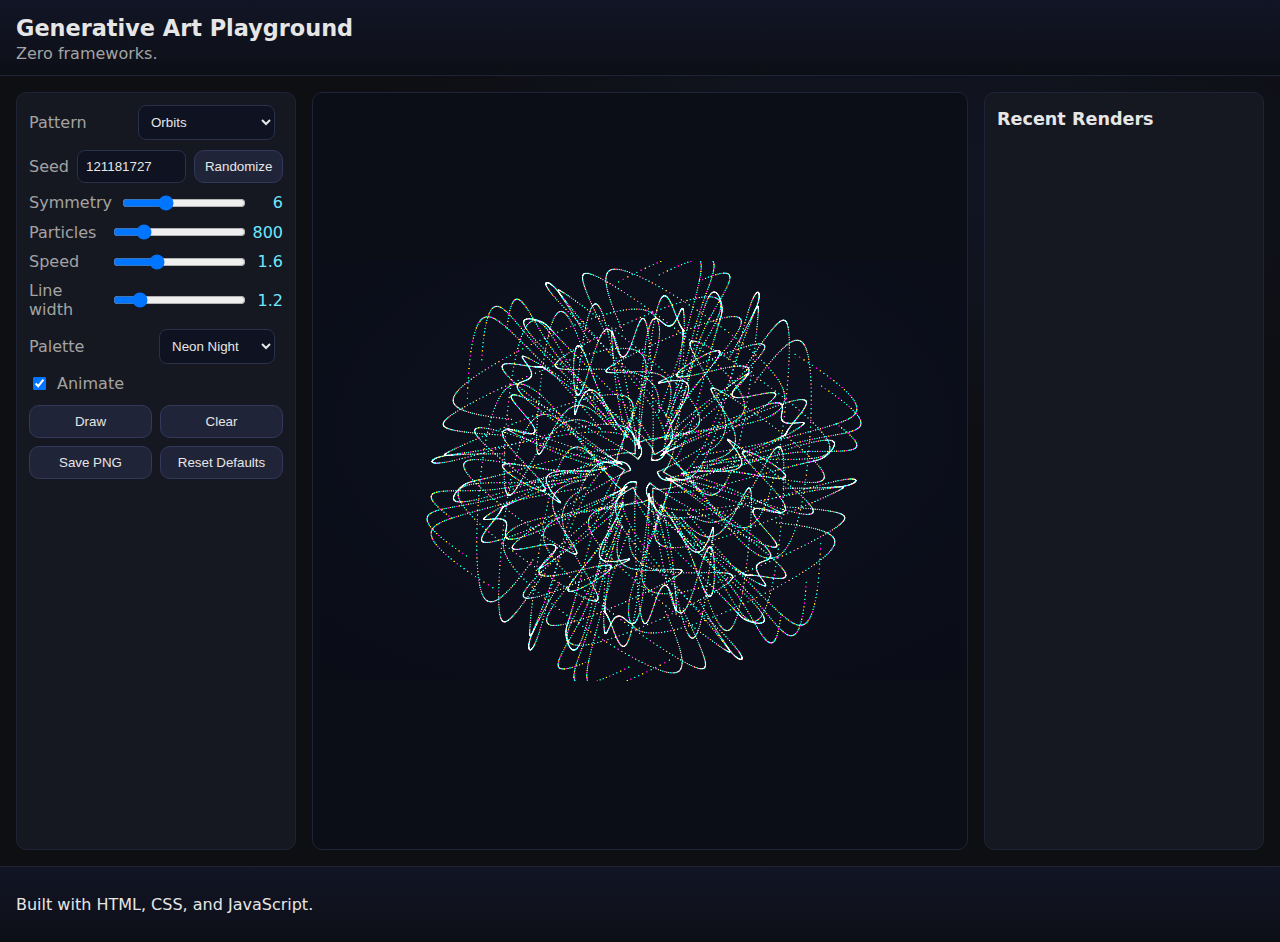
<file: docs/index.html>
<!doctype html>
<html lang="en">
<head>
  <meta charset="utf-8" />
  <title>Generative Art Playground</title>
  <meta name="viewport" content="width=device-width, initial-scale=1" />
  <link rel="stylesheet" href="style.css" />
</head>
<body>
  <header class="app-header">
    <h1>Generative Art Playground</h1>
    <p class="tagline">Zero frameworks.</p>
  </header>

  <main class="app">
    <section class="controls">
      <div class="control-row">
        <label for="pattern"><span>Pattern</span></label>
        <select id="pattern">
          <option value="orbits">Orbits</option>
          <option value="flowfield">Flow Field</option>
          <option value="tiles">Tessellated Tiles</option>
        </select>
      </div>

      <div class="control-row">
        <label for="seed"><span>Seed</span></label>
        <input id="seed" type="text" placeholder="e.g., 12345 or any text" />
        <button id="randomize" type="button">Randomize</button>
      </div>

      <div class="control-row">
        <label for="symmetry"><span>Symmetry</span></label>
        <input id="symmetry" type="range" min="1" max="16" step="1" value="6" />
        <output id="symmetryOut">6</output>
      </div>

      <div class="control-row">
        <label for="particles"><span>Particles</span></label>
        <input id="particles" type="range" min="50" max="4000" step="50" value="800" />
        <output id="particlesOut">800</output>
      </div>

      <div class="control-row">
        <label for="speed"><span>Speed</span></label>
        <input id="speed" type="range" min="0.1" max="5" step="0.1" value="1.6" />
        <output id="speedOut">1.6</output>
      </div>

      <div class="control-row">
        <label for="linewidth"><span>Line width</span></label>
        <input id="linewidth" type="range" min="0.3" max="6" step="0.1" value="1.2" />
        <output id="linewidthOut">1.2</output>
      </div>

      <div class="control-row">
        <label for="palette"><span>Palette</span></label>
        <select id="palette">
          <option value="mono">Monochrome</option>
          <option value="neon">Neon Night</option>
          <option value="sunset">Sunset</option>
          <option value="ocean">Ocean</option>
          <option value="forest">Forest</option>
          <option value="pastel">Pastel</option>
        </select>
      </div>

      <div class="control-row">
        <label class="checkbox">
          <input id="animate" type="checkbox" checked />
          <span>Animate</span>
        </label>
      </div>

      <div class="buttons">
        <button id="draw" type="button">Draw</button>
        <button id="clear" type="button">Clear</button>
        <button id="save" type="button">Save PNG</button>
        <button id="reset" type="button">Reset Defaults</button>
      </div>
    </section>

    <section class="canvas-wrap">
      <canvas id="art" aria-label="Generative art canvas"></canvas>
    </section>

    <aside class="gallery">
      <h2>Recent Renders</h2>
      <div id="thumbs" class="thumbs" role="list"></div>
    </aside>
  </main>

  <footer class="app-footer">
    <p>Built with HTML, CSS, and JavaScript.</p>
  </footer>

  <script src="script.js"></script>
</body>
</html>
</file>
<file: docs/style.css>
:root {
  --bg: #0e0f13;
  --panel: #161821;
  --accent: #6ee7ff;
  --text: #e6e6e6;
  --muted: #a3a3a3;
  --btn: #202438;
  --btn-hover: #2a3150;
  --focus: #9ae6b4;
}

* { box-sizing: border-box; }
html, body { height: 100%; }
body {
  margin: 0;
  background: radial-gradient(1200px 600px at 70% 20%, #121525 0%, var(--bg) 45%);
  color: var(--text);
  font-family: ui-sans-serif, system-ui, Segoe UI, Roboto, Arial, sans-serif;
}

.app-header, .app-footer {
  padding: 0.75rem 1rem;
  background: linear-gradient(180deg, #121525, #0d0f17);
  border-bottom: 1px solid #1f2336;
}
.app-footer { border-top: 1px solid #1f2336; border-bottom: none; }

h1 { font-size: 1.4rem; margin: 0.2rem 0; }
.tagline { color: var(--muted); margin: 0; }

.app {
  display: grid;
  grid-template-columns: 280px 1fr 280px;
  gap: 1rem;
  padding: 1rem;
  min-height: calc(100vh - 110px);
}

.controls, .gallery {
  background: var(--panel);
  border: 1px solid #1f2336;
  border-radius: 10px;
  padding: 0.75rem;
}

.controls .control-row {
  display: grid;
  grid-template-columns: 1fr auto auto;
  align-items: center;
  gap: 0.5rem;
  margin-bottom: 0.6rem;
}
.controls .control-row label { color: var(--muted); }
.controls input[type="text"], .controls select {
  background: #0f1220;
  color: var(--text);
  border: 1px solid #2a2f4a;
  border-radius: 8px;
  padding: 0.5rem;
  width: 100%;
}
.controls input[type="range"] { width: 100%; }
.controls output {
  width: 3ch;
  text-align: right;
  color: var(--accent);
  font-variant-numeric: tabular-nums;
}

.checkbox { display: flex; align-items: center; gap: 0.5rem; }

.buttons {
  display: grid;
  grid-template-columns: repeat(2, 1fr);
  gap: 0.5rem;
  margin-top: 0.75rem;
}
button {
  background: var(--btn);
  color: var(--text);
  border: 1px solid #32385c;
  border-radius: 10px;
  padding: 0.5rem 0.6rem;
  cursor: pointer;
}
button:hover { background: var(--btn-hover); }
button:focus-visible { outline: 2px solid var(--focus); outline-offset: 2px; }

.canvas-wrap {
  background: #0b0e17;
  border: 1px solid #1f2336;
  border-radius: 10px;
  padding: 0.25rem;
  display: grid;
  place-items: center;
  position: relative;
  overflow: hidden;
}

#art {
  width: 100%;
  height: 100%;
  display: block;
  border-radius: 8px;
  background: radial-gradient(800px 500px at 50% 40%, #0d1120, #090b12);
}

.gallery h2 { margin-top: 0.25rem; font-size: 1.1rem; }
.thumbs {
  display: grid;
  grid-template-columns: 1fr;
  gap: 0.5rem;
  max-height: 70vh;
  overflow: auto;
  padding-right: 0.25rem;
}
.thumbs figure {
  margin: 0;
  background: #0f1220;
  border: 1px solid #262b46;
  border-radius: 10px;
  overflow: hidden;
}
.thumbs img { display: block; width: 100%; height: auto; }
.thumbs figcaption {
  font-size: 0.75rem;
  color: var(--muted);
  padding: 0.25rem 0.4rem 0.5rem;
}

@media (max-width: 1100px) {
  .app { grid-template-columns: 280px 1fr; }
  .gallery { grid-column: 1 / -1; }
  .thumbs { grid-template-columns: repeat(4, 1fr); }
}
@media (max-width: 740px) {
  .app { grid-template-columns: 1fr; }
  .thumbs { grid-template-columns: repeat(2, 1fr); }
}
</file>
